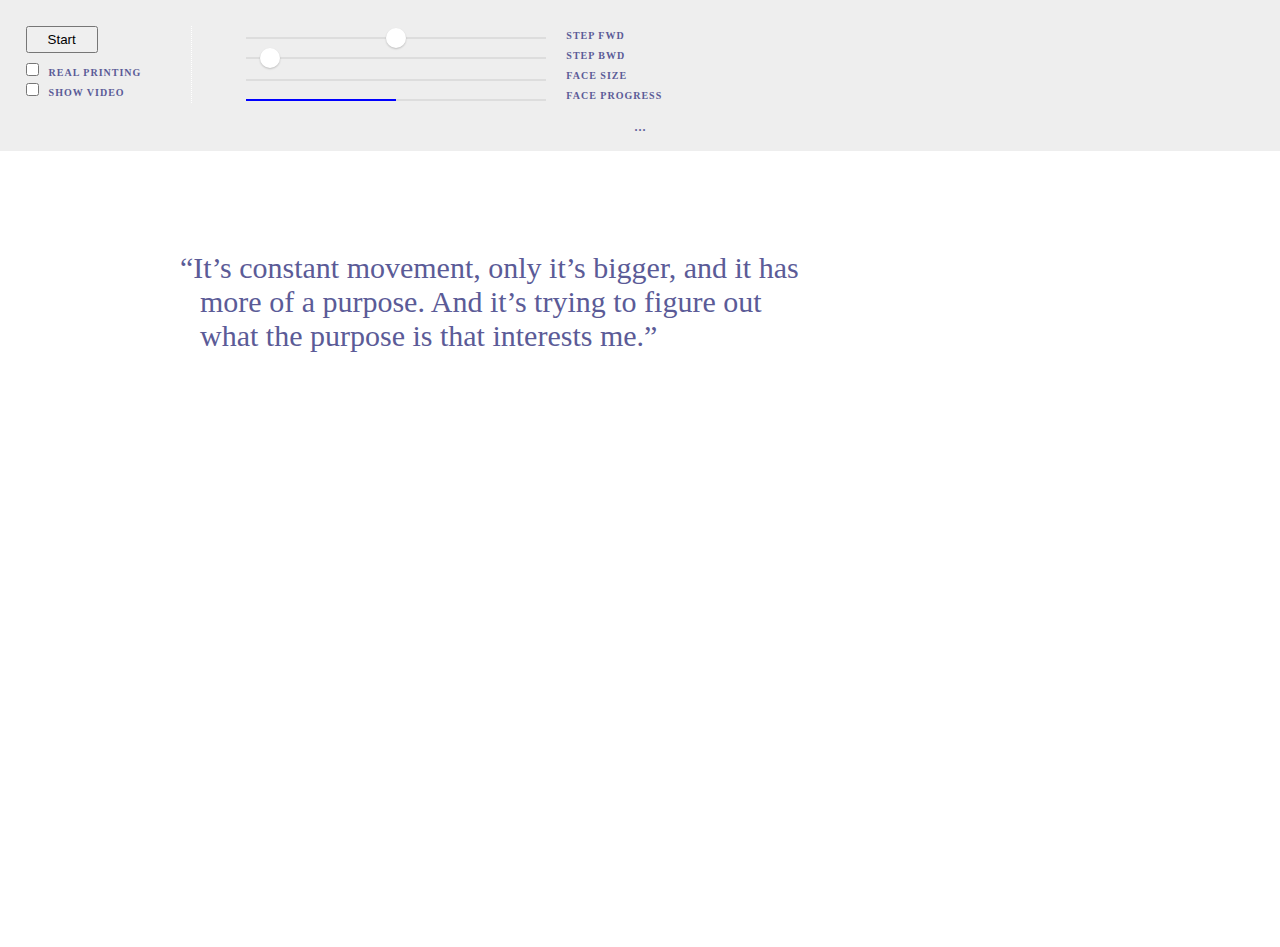
<file: index.html>
<!doctype html>

<html lang="en">
    <head>
        <meta charset="utf-8">
        <meta name="description" content="Delaunay Triangulation applied on WebCam stream">
        <meta name="author" content="David Corvoysier / Evan Brooks">
        <title>Triangles</title>
        <link rel="stylesheet" href="style.css">
    </head>






    <body>

        <div id="controls">
            <div id="handle">...</div>

            <div class="col">
                <button id="playpause">Start</button>
                <label><input id="enableprint" type="checkbox" unchecked />Real printing</label>
                <label><input id="enablevideo" type="checkbox" unchecked />Show video</label>
                <div id="log"></div>
            </div>
            <div class="col">
                <label><input id="facestepsliderfwd" type="range" max="4" step="0.05" value="2" />Step fwd</label>
                <label><input id="facestepsliderbwd" type="range" max="4" step="0.05" value="0.2" />Step bwd</label>
                <label><progress id="facesizeprogress" max="1" value="0"></progress>Face Size</label>
                <label><progress id="faceprogress" max="100" value="50"></progress>Face progress</label>
            </div>

        </div>


        <div class="labeltext" id="title">Fast, Cheap, and Out of Control</div>
        <div class="labeltext" id="datetime">Anyone have the time?</div>

        <div id="wrapper">

            <div id="quote">
                “It’s constant movement, only it’s bigger, and it has more of a purpose. And it’s trying to figure out what the purpose is that interests me.”  
            </div>          

            <video id="webcam" width="640" height="480"></video>
            <canvas id="facets" width="640" height="480"></canvas>
            <canvas id="canvas" style="visibility: hidden"></canvas>
        </div>


        <script type="text/javascript" src="jsfeat-min.js"></script>
        <script type="text/javascript" src="bbf_face.js"></script>
        <script type="text/javascript" src="delaunay.js"></script>
        <script type="text/javascript" src="moment.js"></script>
        <script type="text/javascript" src="compatibility.js"></script>
        <script type="text/javascript" src="profiler.js"></script>
        <script type="text/javascript" src="http://d3js.org/d3.v3.min.js"></script>
        <script type="text/javascript" src="script.js"></script>
    </body>
</html>
</file>
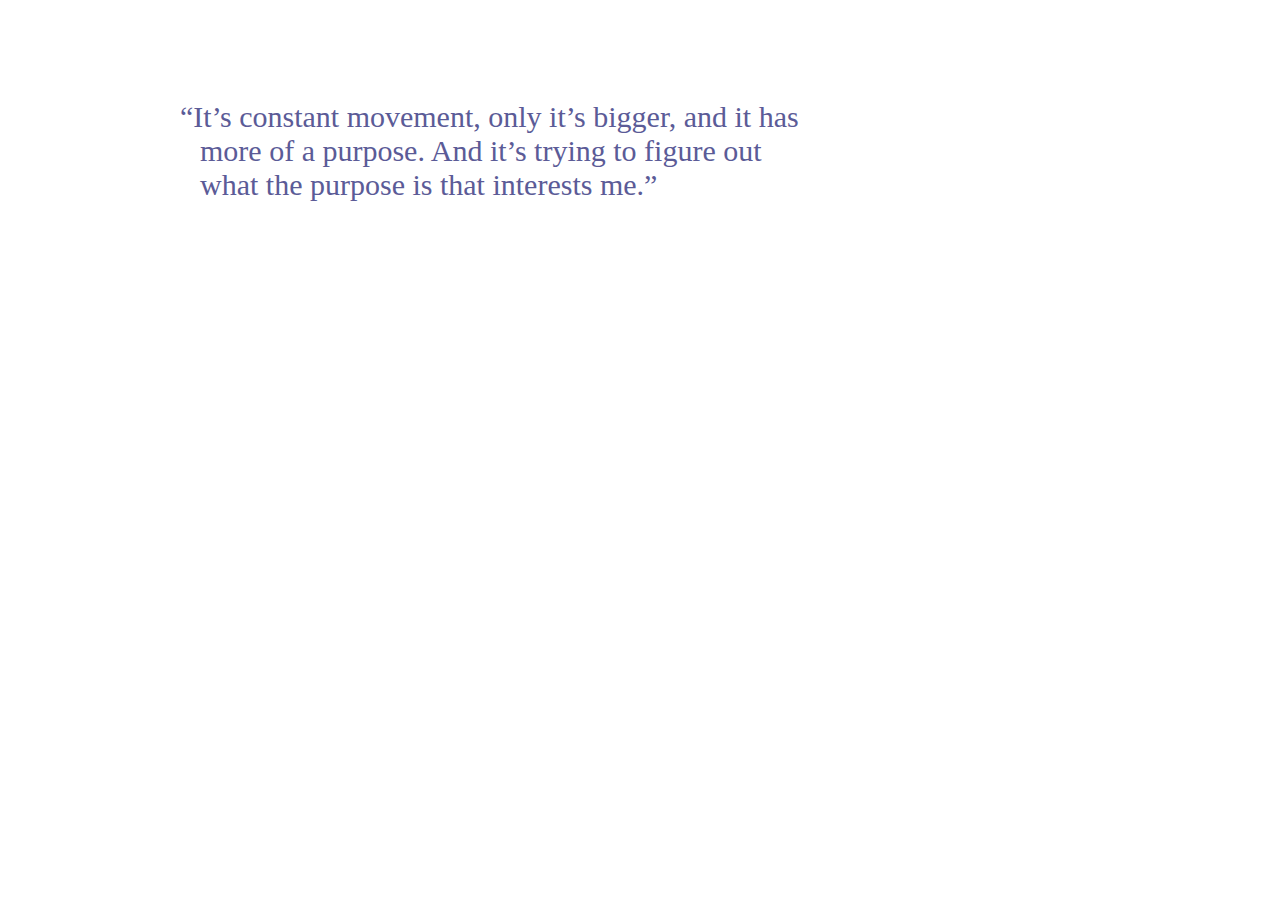
<file: child.html>
<!doctype html>

<html lang="en">
    <head>
        <meta charset="utf-8">
        <title>Triangles</title>
        <link rel="stylesheet" href="style.css">
    </head>
    <body>
	    <div id="quote">
            “It’s constant movement, only it’s bigger, and it has more of a purpose. And it’s trying to figure out what the purpose is that interests me.”  
        </div>
    </body>
</html>
</file>
<file: style.css>
* {
  padding: 0;
  margin: 0; }

input[type=checkbox] {
  margin-right: 10px; }

body {
  font-family: "Plantin Std";
  color: #5b5b97;
  position: relative;
  overflow: hidden; }

@-webkit-keyframes colorchange {
  0% {
    color: #5b5b97; }

  100% {
    color: #5b5b97; } }

#quote {
  margin: 100px 200px;
  z-index: 9;
  text-indent: -20px;
  font-weight: lighter;
  position: relative;
  font-size: 30px;
  width: 600px;
  -webkit-animation: colorchange 20s infinite; }

#wrapper {
  margin: 10px auto;
  position: relative; }

#facets {
  position: absolute;
  top: 0px;
  left: 0px;
  visibility: hidden; }

video {
  visibility: hidden; }

svg {
  position: absolute;
  top: 0px;
  left: 0px;
  -webkit-transform: scale(1.5);
  -webkit-transform-origin: top left; }

#controls {
  height: 100px;
  padding: 2%;
  background: #eeeeee;
  position: relative;
  z-index: 999;
  -webkit-user-select: none; }

#handle {
  line-height: 50px;
  text-align: center;
  position: absolute;
  bottom: 0;
  left: 0;
  right: 0;
  cursor: -webkit-grab; }
  #handle:hover {
    background: rgba(0, 0, 0, 0.1); }
  #handle:active {
    background: rgba(255, 255, 255, 0.1);
    cursor: -webkit-grabbing; }

.col {
  display: inline-block;
  border-right: 1px dotted white;
  padding-right: 50px;
  margin-right: 50px;
  vertical-align: top; }
  .col:last-child {
    border-right: 0; }

label {
  display: block;
  line-height: 20px;
  font-size: 10px;
  font-weight: bold;
  text-transform: uppercase;
  letter-spacing: 1px;
  font-family: Akkurat; }

progress[value], input[type="range"] {
  -webkit-appearance: none !important;
  margin-right: 20px;
  height: 2px;
  width: 300px;
  background: #dddddd; }
  progress[value]:focus, input[type="range"]:focus {
    outline: none; }

@-webkit-keyframes countdown {
  0% {
    background: gray;
    width: 300px; }

  100% {
    background: gray;
    width: 0px; } }

progress[value] {
  height: 2px; }
  progress[value]::-webkit-progress-bar {
    background: #dddddd; }
  progress[value]::-webkit-progress-value {
    background: blue; }
  progress[value].paused::-webkit-progress-bar {
    -webkit-animation: countdown 40s 1; }

#facesizeprogress::-webkit-progress-value {
  background: #999999; }

input[type="range"]::-webkit-slider-thumb {
  -webkit-appearance: none;
  height: 20px;
  width: 20px;
  background: white;
  border-radius: 50%;
  box-shadow: 0 1px 2px rgba(0, 0, 0, 0.2); }

.labeltext {
  display: none;
  font-size: 18px;
  font-family: "Apercu Mono", monospace;
  position: absolute; }

#title {
  color: purple; }

#datetime {
  color: magenta; }

#playpause {
  padding: 4px 20px;
  margin-bottom: 10px; }

@media print {
  body {
    margin: 0;
    height: 10in;
    border: 1px solid transparent; }

  #wrapper {
    height: 10in;
    border: 1px solid transparent; }

  .labeltext {
    display: block; }

  #quote {
    margin: 1.5in 1in 0.8in 0.8in;
    width: auto;
    font-size: 70px;
    text-indent: -35px;
    color: #582e91; }

  #controls {
    display: none; }

  svg {
    top: 1.8in;
    -webkit-transform: scale(1.5); }

  #facets {
    visibility: visible;
    top: auto;
    left: auto;
    bottom: 3in;
    right: 1in;
    z-index: -1;
    -webkit-transform: scale(1.4); } }
path {
  fill: yellow;
  stroke: black; }

line {
  pointer-events: none;
  stroke: magenta;
  stroke-width: 0.2px; }

rect {
  fill: rgba(255, 0, 255, 0);
  stroke: purple;
  stroke-width: 0px; }
</file>
